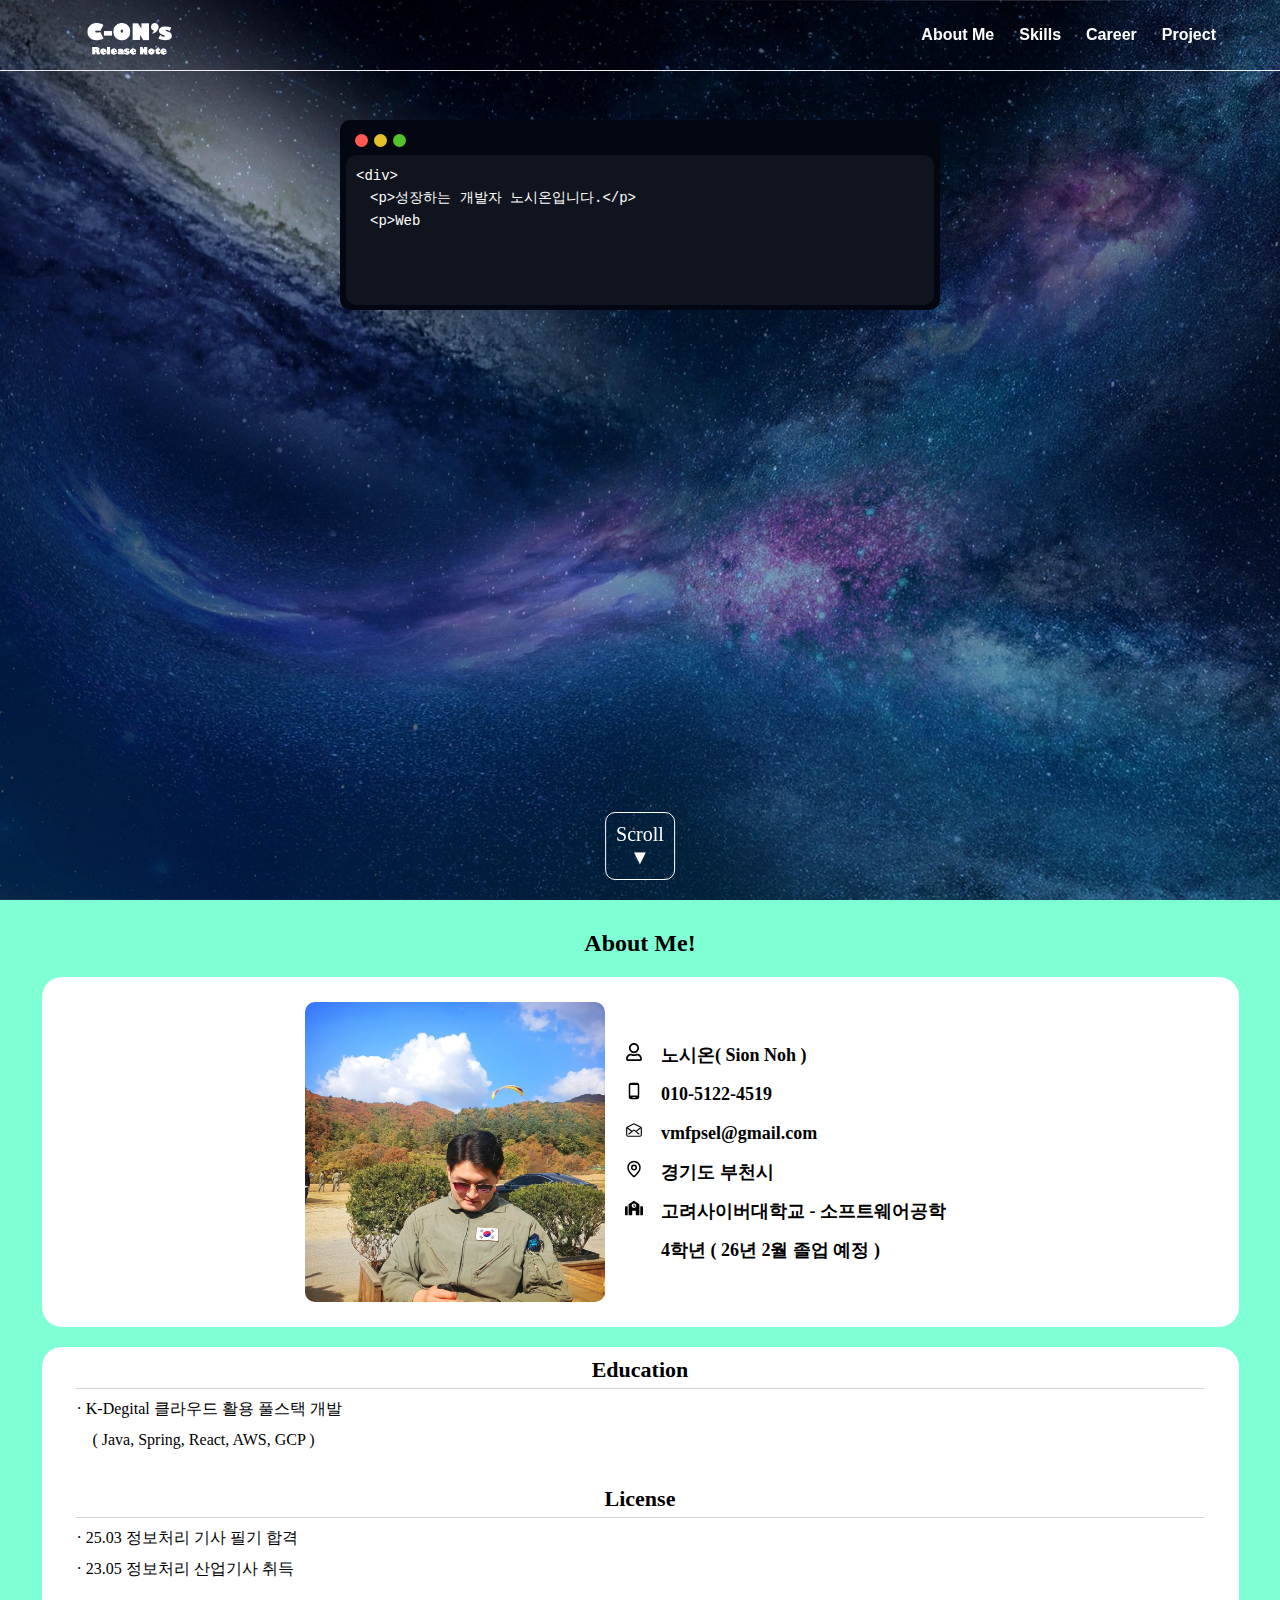
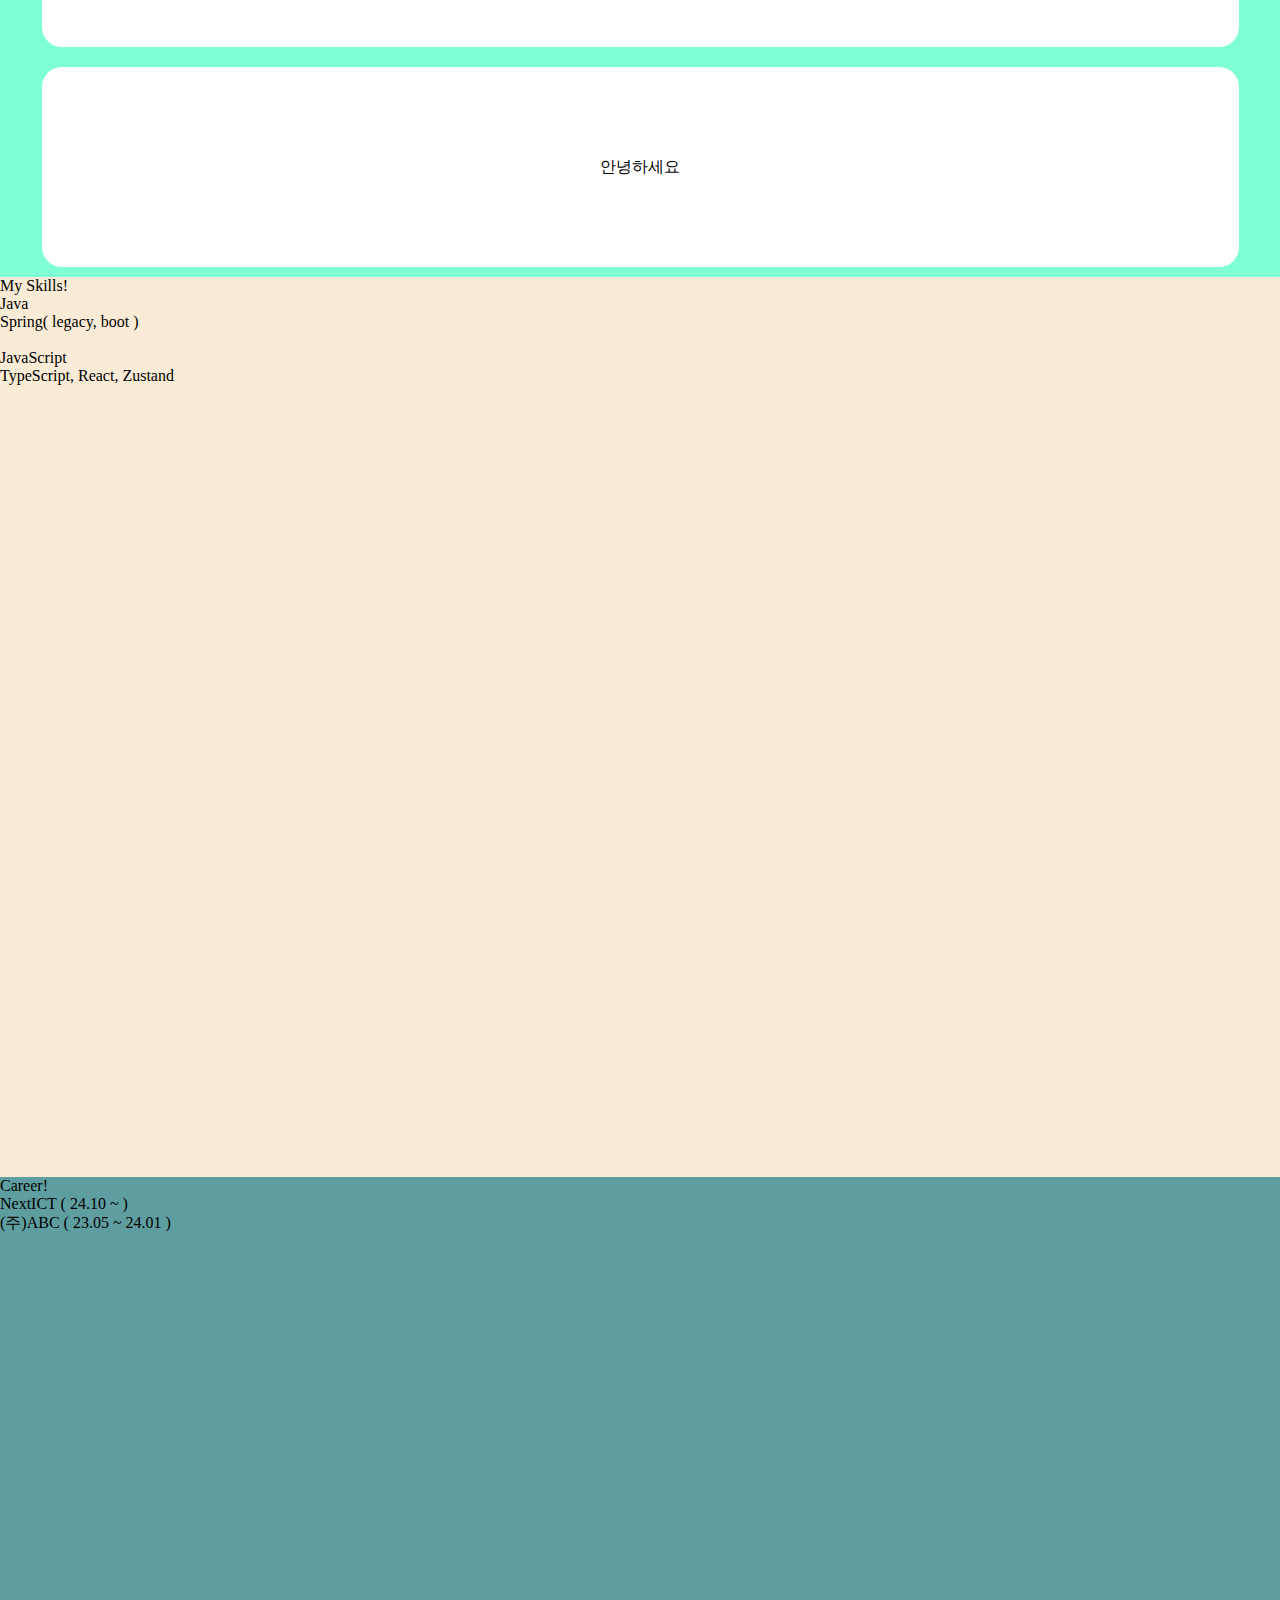
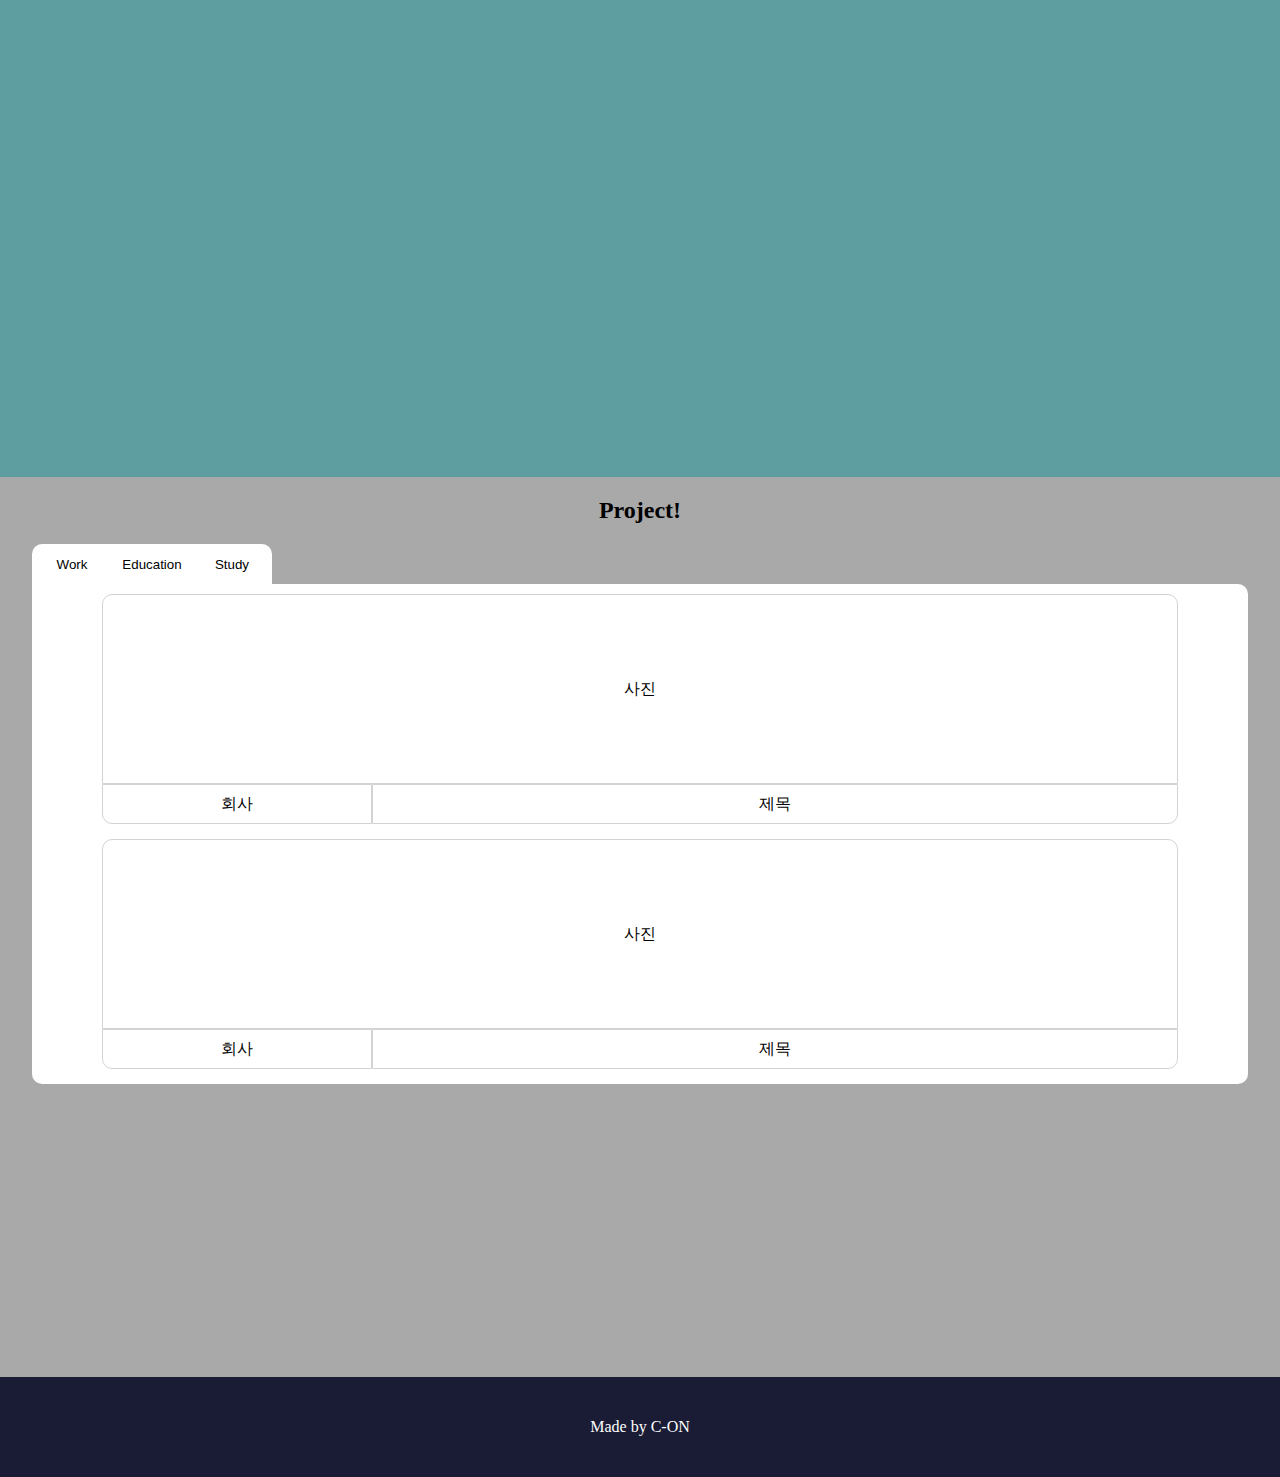
<file: index.html>
<!doctype html>
<html lang="en">
  <head>
    <meta charset="UTF-8" />
    <link rel="icon" type="image/svg+xml" href="/vite.svg" />
    <meta name="viewport" content="width=device-width, initial-scale=1.0" />
    <title>C-ON's Portfolio</title>
    <script type="module" crossorigin src="/assets/index-D5RlO75j.js"></script>
    <link rel="stylesheet" crossorigin href="/assets/index-C9QYrlbf.css">
  </head>
  <body>
    <div id="root"></div>
  </body>
</html>
</file>
<file: assets/index-C9QYrlbf.css>
:root{--color-black: black;--color-white: white;--color-dark: #1a1c35 }*{box-sizing:border-box;margin:0;padding:0}html{scroll-padding-top:70px}@media (max-width: 480px){html{scroll-padding-top:100px}}._container_ap9cl_1{background-color:var(--color-dark);color:var(--color-white);min-height:100px;display:flex;justify-content:center;align-items:center}header{width:100%;display:flex;justify-content:center;align-items:center;background-color:transparent;position:fixed;border-bottom:1px solid #eee;transition:all .5s;z-index:2}._container_1dqu6_25{width:90%;max-width:1280px;display:flex;justify-content:space-between;align-items:center}._logo_1dqu6_41{width:130px;padding-top:10px;cursor:pointer}._logo_1dqu6_41>img{width:100%;height:100%}._menu_1dqu6_63{display:flex;gap:25px}._menu_1dqu6_63>button{border:none;background-color:transparent;cursor:pointer;font-size:1rem;font-weight:800;color:#fff}._menu_1dqu6_63>button:hover{color:orange;transition:all .3s}._scrolled_1dqu6_101{background-color:var(--color-dark);transition:all .3s}@media (max-width: 768px){._container_1dqu6_25{width:100%;flex-direction:column}._menu_1dqu6_63{display:flex;justify-content:center;align-items:center;width:100%;gap:0;border-top:1px solid #eee}._menu_1dqu6_63>button{width:100%;height:100%;padding:8px;font-size:14px}}@media (max-width: 480px){._menu_1dqu6_63>button{font-size:12px}}@keyframes _floatUpDown_1iw7x_1{0%{transform:translate(-50%) translateY(0)}50%{transform:translate(-50%) translateY(-10px)}to{transform:translate(-50%) translateY(0)}}._container_1iw7x_25{display:flex;flex-direction:column;justify-content:center;align-items:center;position:fixed;bottom:20px;left:50%;padding:10px;background-color:transparent;border:1px solid white;color:#fff;font-size:20px;border-radius:10px;cursor:pointer;z-index:1000;opacity:1;transition:opacity .3s ease,transform .3s ease;transform:translate(-50%);animation:_floatUpDown_1iw7x_1 2s infinite ease-in-out}@keyframes _floatUpDown_1qyy2_1{0%{transform:translateY(0)}50%{transform:translateY(-10px)}to{transform:translateY(0)}}._container_1qyy2_25{display:flex;flex-direction:column;justify-content:center;align-items:center;padding-bottom:5px;position:fixed;bottom:20px;right:20px;width:50px;height:50px;background-color:var(--color-dark);color:#fff;font-size:16px;font-weight:800;border:none;border-radius:50%;cursor:pointer;z-index:1000;opacity:1;transition:opacity .3s ease,transform .3s ease;transform:scale(.8);animation:_floatUpDown_1qyy2_1 2s infinite ease-in-out}._container_16wja_1{width:100%;height:100vh;min-height:750px;display:flex;flex-direction:column;align-items:center;background-image:url(/assets/bg01-09Jlf8mA.jpg);background-size:cover;background-position:center;padding-top:120px;gap:15px}._title_16wja_29{font-size:48px;font-weight:800;padding:5px;color:var(--color-white)}._codeWindow_16wja_43{display:flex;flex-direction:column;justify-content:center;align-items:center;width:600px;height:190px;border-radius:10px;background-color:#030712}._codeWindow_16wja_43>._btn_16wja_65{width:95%;height:30px;display:flex;justify-content:start;align-items:center;gap:6px}._codeWindow_16wja_43>._btn_16wja_65>p{width:13px;height:13px;border-radius:50%}._codeWindow_16wja_43>._btn_16wja_65>:nth-child(1){background-color:#ff5951}._codeWindow_16wja_43>._btn_16wja_65>:nth-child(2){background-color:#e5c029}._codeWindow_16wja_43>._btn_16wja_65>:nth-child(3){background-color:#53c32b}._codeForm_16wja_115{display:flex;justify-content:start;width:98%;height:150px;border-radius:10px;background-color:#10141e;color:var(--color-white);font-size:14px;padding:5px;line-height:1.6}._codeForm_16wja_115>._typing_16wja_143{padding:5px}._intro_16wja_151{display:flex;flex-direction:column;justify-content:center;align-items:center}._sub_16wja_165{width:600px;display:flex;flex-direction:column;justify-content:center;align-items:center;gap:20px;border-radius:10px;background-color:#0009;padding:10px;opacity:0;transform:translateY(-30px);transition:opacity .8s ease-out,transform .8s ease-out}._sub_16wja_165._show_16wja_195{opacity:1;transform:translateY(0)}._imgBox_16wja_209{display:flex;gap:20px}._imgBox_16wja_209>div{width:200px;height:200px;background-size:cover;border-radius:20px;display:flex}._imgBox_16wja_209>div:hover{color:orange;cursor:pointer;transition:all .2s}._imgBox_16wja_209>:first-child{background-image:url(/assets/profile01-Cnjc68wx.jpg);justify-content:center;align-items:end}._imgBox_16wja_209>:last-child{background-image:url(/assets/profile02-Bn6GhTbt.jpg);justify-content:center;align-items:start}._imgBox_16wja_209>:first-child>p{font-size:25px;font-weight:900;padding:5px;width:100%;text-align:center;background-color:#fff;border-bottom-right-radius:15px;border-bottom-left-radius:15px}._imgBox_16wja_209>:last-child>p{font-size:25px;font-weight:900;padding:5px;width:100%;text-align:center;background-color:#fff;border-top-right-radius:15px;border-top-left-radius:15px}._ment_16wja_317{display:flex;flex-direction:column;justify-content:center;align-items:center}._ment_16wja_317>p{color:var(--color-white);padding:10px;font-size:26px;font-weight:700}@keyframes _typing_16wja_143{0%{width:0}to{width:100%}}@keyframes _blinkCursor_16wja_1{50%{border-color:transparent}}@media (max-width: 768px){._title_16wja_29{font-size:36px}._sub_16wja_165>img{width:150px;height:150px;border-radius:15px}._sub_16wja_165{width:500px}._ment_16wja_317>p{font-size:22px}._codeWindow_16wja_43{width:500px}}@media (max-width: 505px){._container_16wja_1{width:100%;height:100vh;min-height:800px}._title_16wja_29{font-size:26px}._sub_16wja_165{width:340px;flex-direction:column;justify-content:center;align-items:center;padding-bottom:10px}._imgBox_16wja_209>div{width:120px;height:120px;border-radius:20px}._imgBox_16wja_209>:first-child>p{font-size:14px}._imgBox_16wja_209>:last-child>p{font-size:14px}._ment_16wja_317>p{font-size:18px}._codeWindow_16wja_43{width:340px;height:170px}._codeForm_16wja_115{width:98%;font-size:12px;height:130px}}._container_ldvuw_1{background-color:#7fffd4;width:100%;min-height:100vh;display:flex;flex-direction:column;align-items:center;gap:20px;padding:10px}._title_ldvuw_23{width:100%;display:flex;justify-content:center;align-items:center;padding-top:20px;font-size:24px;font-weight:800}._profile_ldvuw_43{width:95%;height:100%;background-color:#fff;min-height:350px;border-radius:20px;display:flex;justify-content:center;align-items:center;gap:20px}._profile_ldvuw_43>._image_ldvuw_67{width:300px;height:300px;background-image:url(/assets/profile02-Bn6GhTbt.jpg);background-size:cover;border-radius:10px}._profile_ldvuw_43>._info_ldvuw_83{width:85%;max-width:350px;display:flex;flex-direction:column;justify-content:center;align-items:start;gap:15px;font-size:18px;font-weight:800}._study_ldvuw_107{width:95%;min-height:300px;background-color:#fff;border-radius:20px;display:flex;flex-direction:column;align-items:center;gap:20px}._study_ldvuw_107>._education_ldvuw_129,._license_ldvuw_129{width:95%;height:45%;padding:5px;display:flex;flex-direction:column;gap:10px}._education_ldvuw_129>div,._license_ldvuw_129>div{display:flex;justify-content:center;align-items:center;font-size:22px;font-weight:800;padding:5px;border-bottom:1px solid lightgray}._introduce_ldvuw_167{width:95%;min-height:200px;background-color:#fff;border-radius:20px;display:flex;flex-direction:column;justify-content:center;align-items:center;gap:20px}@media (max-width: 768px){._profile_ldvuw_43{height:100%;display:flex;flex-direction:column;padding:20px}._profile_ldvuw_43>._info_ldvuw_83{width:300px;font-size:14px}}._container_18bm0_1{background-color:#5f9ea0;height:100vh}._container_c5dgd_1{background-color:#a9a9a9;min-height:100vh;display:flex;flex-direction:column;align-items:center;gap:20px}._container_c5dgd_1>._title_c5dgd_19{width:100%;display:flex;justify-content:center;align-items:center;padding-top:20px;font-size:24px;font-weight:800}._board_c5dgd_39{width:95%;min-height:500px;display:flex;flex-direction:column}._board_c5dgd_39>._menu_c5dgd_53{width:100%;height:40px}._board_c5dgd_39>._menu_c5dgd_53>button{width:80px;height:100%;border:none;background-color:#fff}._board_c5dgd_39>._menu_c5dgd_53>button:first-child{border-top-left-radius:10px}._board_c5dgd_39>._menu_c5dgd_53>button:last-child{border-top-right-radius:10px}._board_c5dgd_39>._contents_c5dgd_93{width:100%;min-height:250px;max-height:500px;background-color:#fff;border-top-right-radius:10px;border-bottom-left-radius:10px;border-bottom-right-radius:10px;display:flex;flex-direction:column;align-items:center;padding:10px;gap:15px;overflow-y:auto}._item_rbrnu_1{width:90%;height:250px;display:flex;flex-direction:column;align-items:center}._item_rbrnu_1>._thumbnail_rbrnu_17{width:100%;min-height:190px;border:1px solid lightgray;border-top-left-radius:10px;border-top-right-radius:10px;display:flex;justify-content:center;align-items:center}._projectInfo_rbrnu_41{width:100%;min-height:40px;display:flex}._projectInfo_rbrnu_41>._company_rbrnu_53{flex:1;display:flex;justify-content:center;align-items:center;border:1px solid lightgray;border-bottom-left-radius:10px}._projectInfo_rbrnu_41>._description_rbrnu_71{flex:3;display:flex;justify-content:center;align-items:center;border:1px solid lightgray;border-bottom-right-radius:10px}._container_1qxtd_1{background-color:#faebd7;height:100vh}main{background-color:#ccc}
</file>
